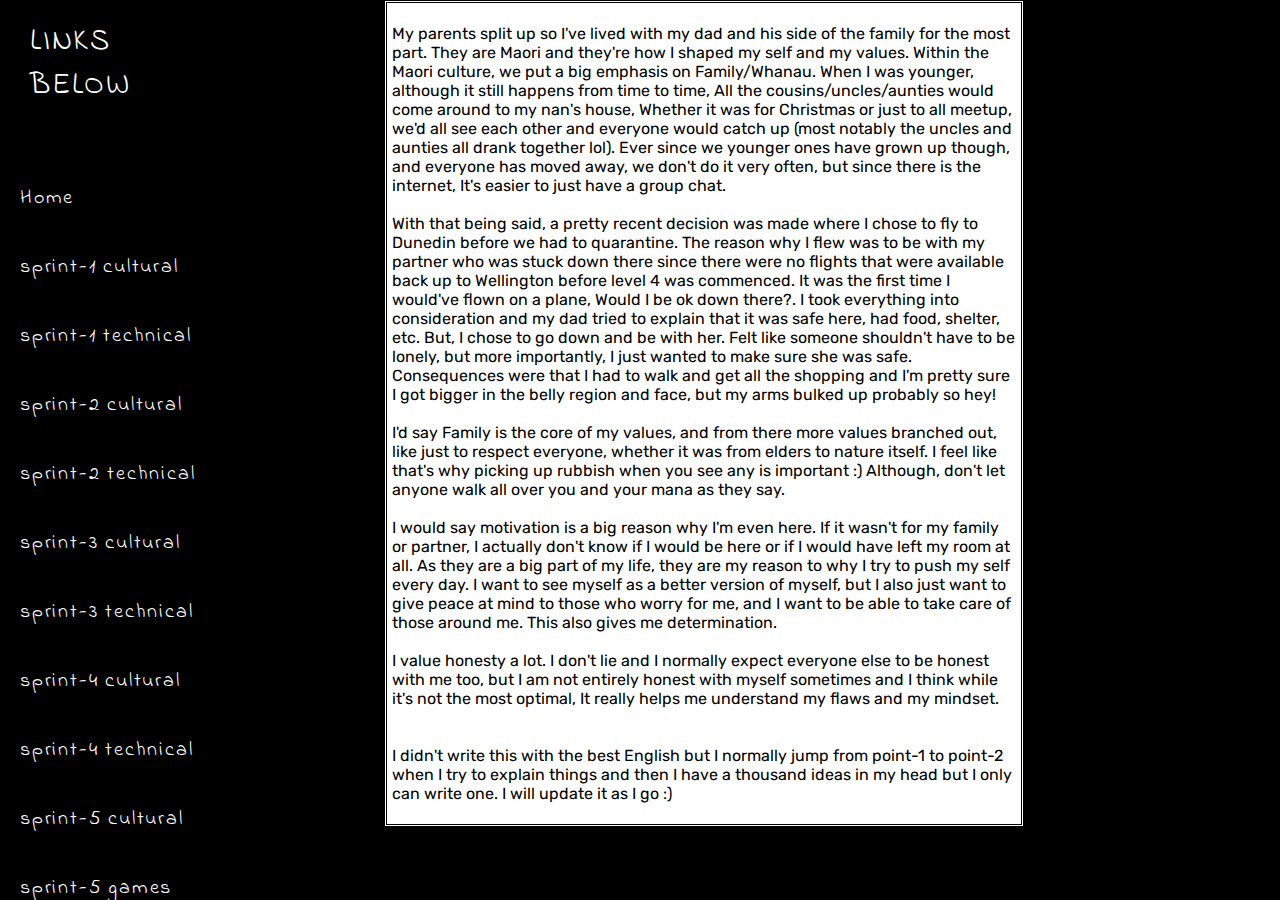
<file: blog/sprint1-cultural.html>
<!DOCTYPE html>
<html>
  <head>
    <title>Chaz's blog</title>
    <meta charset="UTF-8">
    <!-- Style sheet link -->
    <link href="../styles/main.css" rel="stylesheet" type="text/css">
    <!-- The link to the font Pangolin (google font)-->
    <link href="https://fonts.googleapis.com/css2?family=Indie+Flower&family=Rubik:wght@300&display=swap" rel="stylesheet">
  </head>
  
  <body class="with-background">
    <!-- list of links or the sidebar navigation -->
    <div class="sidebar">
      <h1>Links Below</h1>
      <ul class="no-dot">
        <li><a href="../index.html">Home</a></li>
        <li><a href="sprint1-cultural.html">sprint-1 cultural</a></li>
        <li><a href="sprint1-technical.html">sprint-1 technical</a></li>
        <li><a href="sprint2-cultural.html">sprint-2 cultural</a></li>
        <li><a href="sprint2-technical.html">sprint-2 technical</a></li>
        <li><a href="sprint3-cultural.html">sprint-3 cultural</a></li>
        <li><a href="sprint3-technical.html">sprint-3 technical</a></li>
        <li><a href="sprint4-cultural.html">sprint-4 cultural</a></li>
        <li><a href="sprint4-technical.html">sprint-4 technical</a></li>
        <li><a href="sprint5-cultural.html">sprint-5 cultural</a></li>
        <li><a href="sprint5-games.html">sprint-5 games</a></li>
      </ul>
    </div>

    <!-- Where most of the text will go.-->
    <div class="margin-push text-read container center-page-margin2 classic-background">
      <p>
        My parents split up so I've lived with my dad and his side of the family for the most part. They are Maori and they're how I shaped my self and my values. Within the Maori culture, we put a big emphasis on Family/Whanau. When I was younger, although it still happens from time to time, All the cousins/uncles/aunties would come around to my nan's house, Whether it was for Christmas or just to all meetup, we'd all see each other and everyone would catch up (most notably the uncles and aunties all drank together lol). Ever since we younger ones have grown up though, and everyone has moved away, we don't do it very often, but since there is the internet, It's easier to just have a group chat.
        </br>
        </br>With that being said, a pretty recent decision was made where I chose to fly to Dunedin before we had to quarantine. The reason why I flew was to be with my partner who was stuck down there since there were no flights that were available back up to Wellington before level 4 was commenced. It was the first time I would've flown on a plane, Would I be ok down there?. I took everything into consideration and my dad tried to explain that it was safe here, had food, shelter, etc. But, I chose to go down and be with her. Felt like someone shouldn't have to be lonely, but more importantly, I just wanted to make sure she was safe. Consequences were that I had to walk and get all the shopping and I'm pretty sure I got bigger in the belly region and face, but my arms bulked up probably so hey!
        </br></br>I'd say Family is the core of my values, and from there more values branched out, like just to respect everyone, whether it was from elders to nature itself. I feel like that's why picking up rubbish when you see any is important :) Although, don't let anyone walk all over you and your mana as they say.
        </br></br>
        I would say motivation is a big reason why I'm even here. If it wasn't for my family or partner, I actually don't know if I would be here or if I would have left my room at all. As they are a big part of my life, they are my reason to why I try to push my self every day. I want to see myself as a better version of myself, but I also just want to give peace at mind to those who worry for me, and I want to be able to take care of those around me. This also gives me determination.
        </br></br>
        I value honesty a lot. I don't lie and I normally expect everyone else to be honest with me too, but I am not entirely honest with myself sometimes and I think while it's not the most optimal, It really helps me understand my flaws and my mindset.
        </br></br></br>
        I didn't write this with the best English but I normally jump from point-1 to point-2 when I try to explain things and then I have a thousand ideas in my head but I only can write one. I will update it as I go :)
      </p>
    </div>
    
  </body>
</html>
</file>
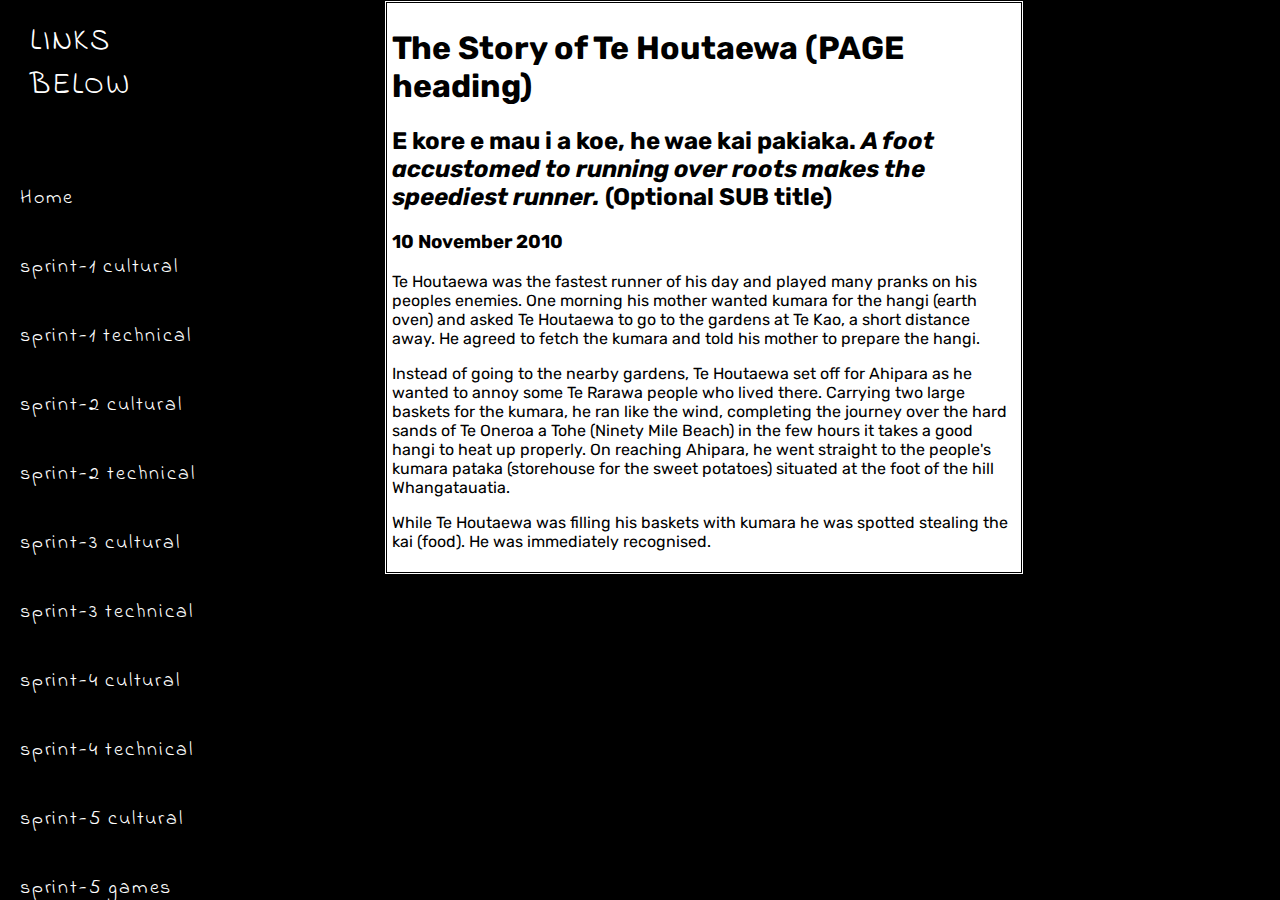
<file: blog/sprint1-technical.html>
<!DOCTYPE html>
<html>
  <head>
    <title>Chaz's blog</title>
    <meta charset="UTF-8">
    <!-- Style sheet link -->
    <link href="../styles/main.css" rel="stylesheet" type="text/css">
    <!-- The link to the font Pangolin (google font)-->
    <link href="https://fonts.googleapis.com/css2?family=Indie+Flower&family=Rubik:wght@300&display=swap" rel="stylesheet">
  </head>
  
  <body class="with-background">
    <!-- list of links or the sidebar navigation -->
    <div class="sidebar">
      <h1>Links Below</h1>
      <ul class="no-dot">
        <li><a href="../index.html">Home</a></li>
        <li><a href="sprint1-cultural.html">sprint-1 cultural</a></li>
        <li><a href="sprint1-technical.html">sprint-1 technical</a></li>
        <li><a href="sprint2-cultural.html">sprint-2 cultural</a></li>
        <li><a href="sprint2-technical.html">sprint-2 technical</a></li>
        <li><a href="sprint3-cultural.html">sprint-3 cultural</a></li>
        <li><a href="sprint3-technical.html">sprint-3 technical</a></li>
        <li><a href="sprint4-cultural.html">sprint-4 cultural</a></li>
        <li><a href="sprint4-technical.html">sprint-4 technical</a></li>
        <li><a href="sprint5-cultural.html">sprint-5 cultural</a></li>
        <li><a href="sprint5-games.html">sprint-5 games</a></li>
      </ul>
    </div>

    <!-- Where most of the text will go.-->
    <div class="margin-push text-read center-page-margin2 container classic-background">
      <h1>The Story of Te Houtaewa (PAGE heading)</h1>
      <h2>E kore e mau i a koe, he wae kai pakiaka. <em>A foot accustomed to running over roots makes the speediest runner.</em> (Optional SUB title) </h2>
      <h3>10 November 2010</h3>
      
      <p>
        Te Houtaewa was the fastest runner of his day and played many pranks on his peoples enemies. One morning his mother wanted kumara for the hangi (earth oven) and asked Te Houtaewa to go to the gardens at Te Kao, a short distance away. He agreed to fetch the kumara and told his mother to prepare the hangi.
      </p>
      <p>
        Instead of going to the nearby gardens, Te Houtaewa set off for Ahipara as he wanted to annoy some Te Rarawa people who lived there. Carrying two large baskets for the kumara, he ran like the wind, completing the journey over the hard sands of Te Oneroa a Tohe (Ninety Mile Beach) in the few hours it takes a good hangi to heat up properly. On reaching Ahipara, he went straight to the people's kumara pataka (storehouse for the sweet potatoes) situated at the foot of the hill Whangatauatia.
      </p>
      <p>
        While Te Houtaewa was filling his baskets with kumara he was spotted stealing the kai (food). He was immediately recognised.
      </p>
      <span></span>
    </div>
  </body>
</html>
</file>
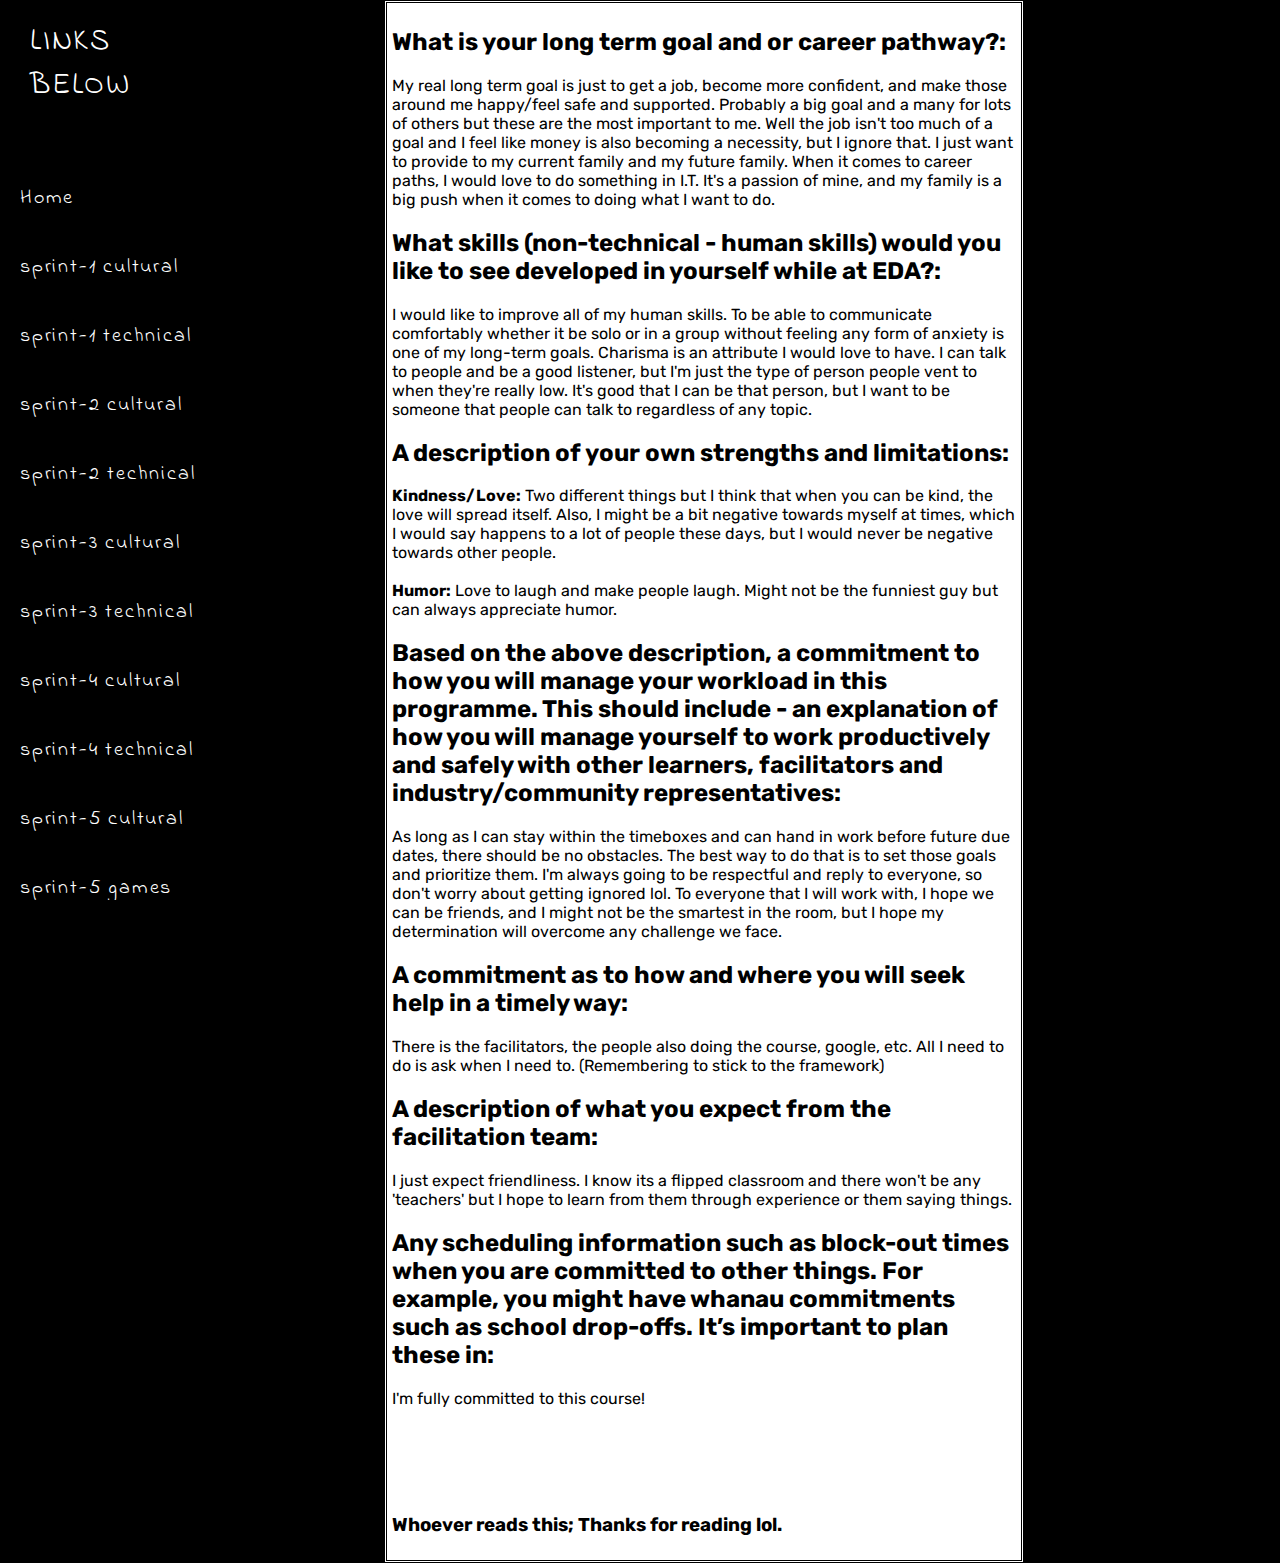
<file: blog/sprint2-cultural.html>
<!DOCTYPE html>
<html>
  <head>
    <title>Chaz's blog</title>
    <meta charset="UTF-8">
    <!-- Style sheet link -->
    <link href="../styles/main.css" rel="stylesheet" type="text/css">
    <!-- The link to the font Pangolin (google font)-->
    <link href="https://fonts.googleapis.com/css2?family=Indie+Flower&family=Rubik:wght@300&display=swap" rel="stylesheet">
  </head>
  
  <body class="with-background">
    <!-- list of links or the sidebar navigation -->
    <div class="sidebar">
      <h1>Links Below</h1>
      <ul class="no-dot">
        <li><a href="../index.html">Home</a></li>
        <li><a href="sprint1-cultural.html">sprint-1 cultural</a></li>
        <li><a href="sprint1-technical.html">sprint-1 technical</a></li>
        <li><a href="sprint2-cultural.html">sprint-2 cultural</a></li>
        <li><a href="sprint2-technical.html">sprint-2 technical</a></li>
        <li><a href="sprint3-cultural.html">sprint-3 cultural</a></li>
        <li><a href="sprint3-technical.html">sprint-3 technical</a></li>
        <li><a href="sprint4-cultural.html">sprint-4 cultural</a></li>
        <li><a href="sprint4-technical.html">sprint-4 technical</a></li>
        <li><a href="sprint5-cultural.html">sprint-5 cultural</a></li>
        <li><a href="sprint5-games.html">sprint-5 games</a></li>
      </ul>
    </div>

    <!-- Where most of the text will go.-->
    <div class="margin-push text-read container center-page-margin2 classic-background">
        <h2>What is your long term goal and or career pathway?:</h2>
        <p>
            My real long term goal is just to get a job, become more confident, and make those around me happy/feel safe and supported. Probably a big goal and a many for lots of others but these are the most important to me. Well the job isn't too much of a goal and I feel like money is also becoming a necessity, but I ignore that. I just want to provide to my current family and my future family.
When it comes to career paths, I would love to do something in I.T. It's a passion of mine, and my family is a big push when it comes to doing what I want to do.
        </p>
        <h2>What skills (non-technical - human skills) would you like to see developed in yourself while at EDA?:</h2>
        <p>
            I would like to improve all of my human skills. To be able to communicate comfortably whether it be solo or in a group without feeling any form of anxiety is one of my long-term goals. Charisma is an attribute I would love to have. I can talk to people and be a good listener, but I'm just the type of person people vent to when they're really low. It's good that I can be that person, but I want to be someone that people can talk to regardless of any topic.
        </p>
        <h2>A description of your own strengths and limitations:</h2>
        <p>
            <strong>Kindness/Love:</strong> Two different things but I think that when you can be kind, the love will spread itself. Also, I might be a bit negative towards myself at times, which I would say happens to a lot of people these days, but I would never be negative towards other people.
            </br></br><strong>Humor:</strong> Love to laugh and make people laugh. Might not be the funniest guy but can always appreciate humor.
        </p>
        <h2>Based on the above description, a commitment to how you will manage your workload in this programme. This should include - an explanation of how you will manage yourself to work productively and safely with other learners, facilitators and industry/community representatives:</h2>
        <p>
            As long as I can stay within the timeboxes and can hand in work before future due dates, there should be no obstacles. The best way to do that is to set those goals and prioritize them. I'm always going to be respectful and reply to everyone, so don't worry about getting ignored lol. To everyone that I will work with, I hope we can be friends, and I might not be the smartest in the room, but I hope my determination will overcome any challenge we face.
        </p>
        <h2>A commitment as to how and where you will seek help in a timely way:</h2>
        <p>
            There is the facilitators, the people also doing the course, google, etc. All I need to do is ask when I need to. (Remembering to stick to the framework)
        </p>
        <h2>A description of what you expect from the facilitation team:</h2>
        <p>
            I just expect friendliness. I know its a flipped classroom and there won't be any 'teachers' but I hope to learn from them through experience or them saying things.
        </p>
        <h2>Any scheduling information such as block-out times when you are committed to other things. For example, you might have whanau commitments such as school drop-offs. It’s important to plan these in:</h2>
        <p>
            I'm fully committed to this course!
        </p>
        <h3>
            </br></br></br></br>Whoever reads this; Thanks for reading lol.
        </h3>
    </div>
  </body>
</html>
</file>
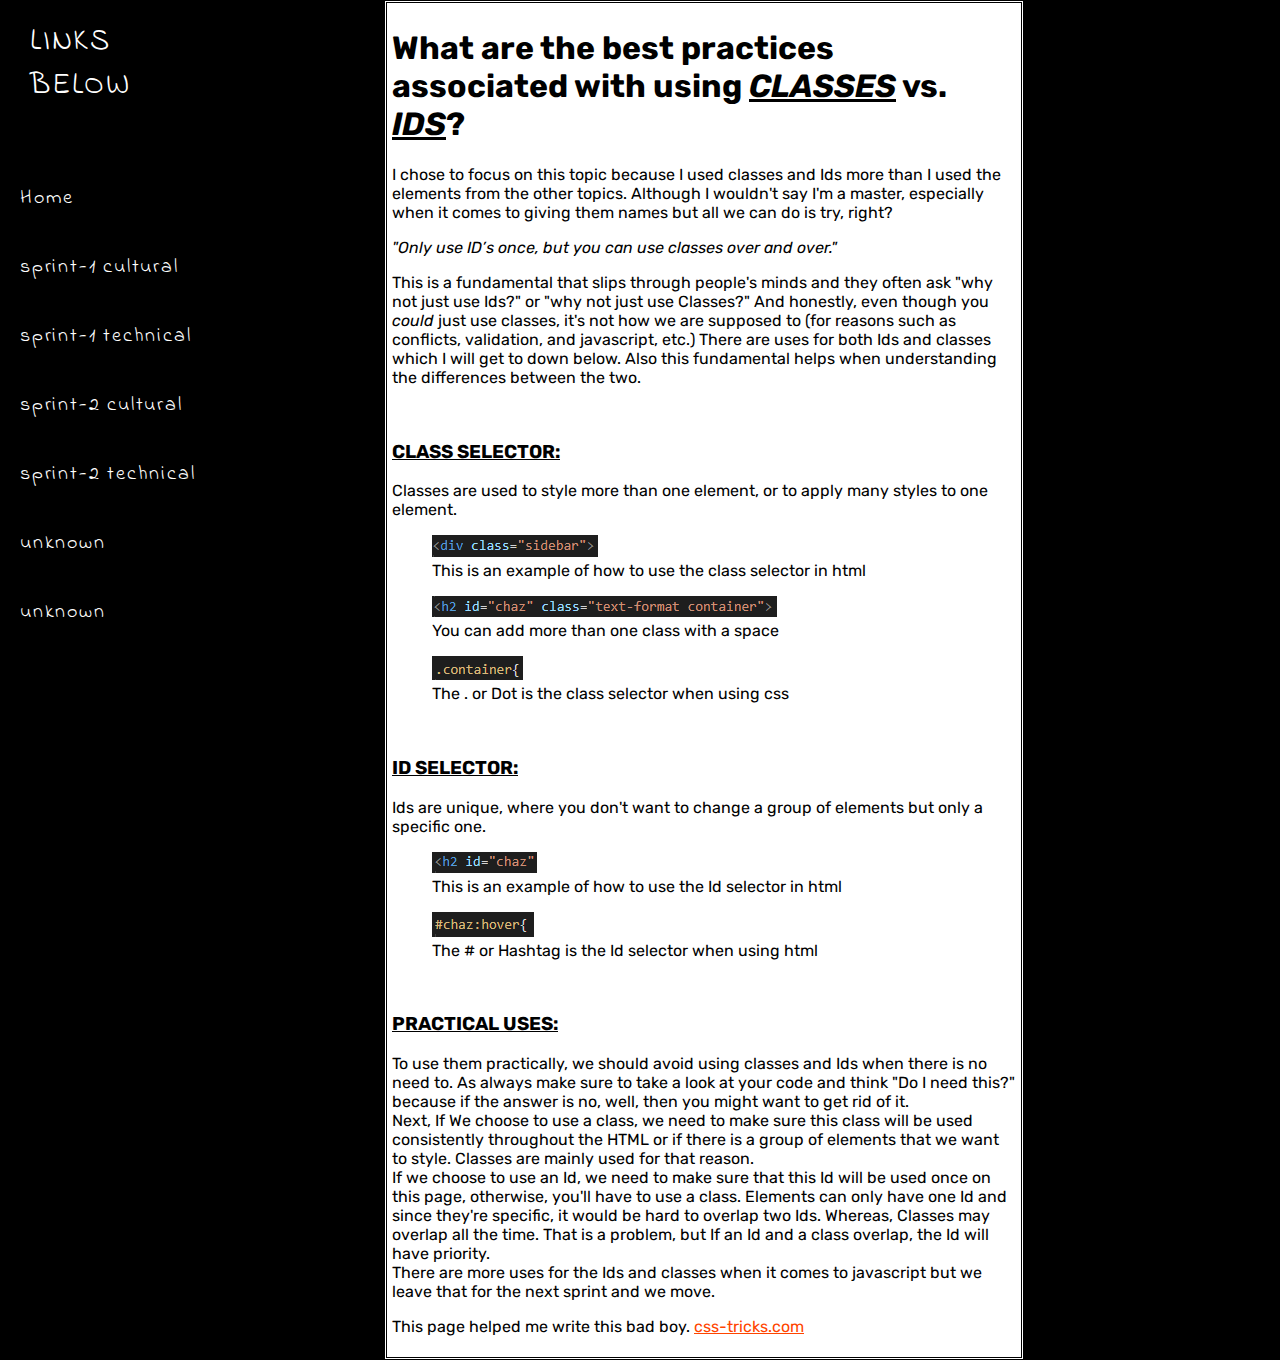
<file: blog/Sprint2-technical.html>
<!DOCTYPE html>
  <html>
    <head>
      <title>Chaz's blog</title>
        <meta charset="UTF-8">
        <meta name="viewport" content="width=device-width, initial-scale=1.0">
        <meta http-equiv="X-UA-Compatible" content="ie=edge">
        <!-- Style sheet link -->
        <link href="../styles/main.css" rel="stylesheet" type="text/css">
        <!-- The link to the font Pangolin (google font)-->
        <link href="https://fonts.googleapis.com/css2?family=Indie+Flower&family=Rubik:wght@300&display=swap" rel="stylesheet">
    </head>
    <body class="with-background">
        <!-- list of links or the sidebar navigation -->
        <div class="sidebar">
            <h1>Links Below</h1>
            <ul class="no-dot">
              <li><a href="../index.html">Home</a></li>
              <li><a href="sprint1-cultural.html">sprint-1 cultural</a></li>
              <li><a href="sprint1-technical.html">sprint-1 technical</a></li>
              <li><a href="sprint2-cultural.html">sprint-2 cultural</a></li>
              <li><a href="sprint2-technical.html">sprint-2 technical</a></li>
              <li><a href="#">unknown</a></li>
              <li><a href="#">unknown</a></li>
            </ul>
        </div>
        <!-- Where most of the text will go -->
        <div>
        <div class="margin-push text-read center-page-margin2 container classic-background">
          <h1>What are the best practices associated with using <span class="uppercase"><em>classes</em></span> vs. <span class="uppercase"><em>ids</em></span>?</h1>
          <p>
            I chose to focus on this topic because I used classes and Ids more than I used the elements from the other topics. Although I wouldn't say I'm a master, especially when it comes to giving them names but all we can do is try, right?
          </p>
          <p><em>"Only use ID’s once, but you can use classes over and over."</em></p>
          <p>This is a fundamental that slips through people's minds and they often ask "why not just use Ids?" or "why not just use Classes?" And honestly, even though you <em>could</em> just use classes, it's not how we are supposed to (for reasons such as conflicts, validation, and javascript, etc.) There are uses for both Ids and classes which I will get to down below. Also this fundamental helps when understanding the differences between the two.</p> 
          </br>
          <h3 class="uppercase">Class Selector:</h3>
          <p>
              Classes are used to style more than one element, or to apply many styles to one element.
          </p>
          <div>
            <figure>
                <img src="../images/one-class.PNG" alt="One Class Code (html)">
                <figcaption>This is an example of how to use the class selector in html</figcaption>
            </figure>
            <figure>
                <img src="../images/multiple-class.PNG" alt="Mutiple Class Code (html)">
                <figcaption>You can add more than one class with a space</figcaption>
            </figure>
            <figure>
                <img src="../images/class-code.PNG" alt="One Class Code (Css)">
                <figcaption>The . or Dot is the class selector when using css</figcaption>
            </figure>
          </div>
          </br>
          <h3 class="uppercase">Id selector:</h3>
          <p>
              Ids are unique, where you don't want to change a group of elements but only a specific one.
          </p>
          <div>
            <figure>
                <img src="../images/one-id.PNG" alt="Id code (html)">
                <figcaption>This is an example of how to use the Id selector in html</figcaption>
            </figure>
            <figure>
                <img src="../images/id-code.PNG" alt="Id Code (Css)">
                <figcaption>The # or Hashtag is the Id selector when using html</figcaption>
            </figure>
          </div>
          </br>
          <h3 class="uppercase">Practical uses:</h3>
          <p>
            To use them practically, we should avoid using classes and Ids when there is no need to. As always make sure to take a look at your code and think "Do I need this?" because if the answer is no, well, then you might want to get rid of it.
          </br>Next, If We choose to use a class, we need to make sure this class will be used consistently throughout the HTML or if there is a group of elements that we want to style. Classes are mainly used for that reason.
          </br>If we choose to use an Id, we need to make sure that this Id will be used once on this page, otherwise, you'll have to use a class. Elements can only have one Id and since they're specific, it would be hard to overlap two Ids. Whereas, Classes may overlap all the time. That is a problem, but If an Id and a class overlap, the Id will have priority.
          </br>There are more uses for the Ids and classes when it comes to javascript but we leave that for the next sprint and we move.
          </p>
          <p>This page helped me write this bad boy. <a href="https://css-tricks.com/the-difference-between-id-and-class/" target="_blank">css-tricks.com</a></p>
        </div>
      </div>
    </body>
  </html>
</file>
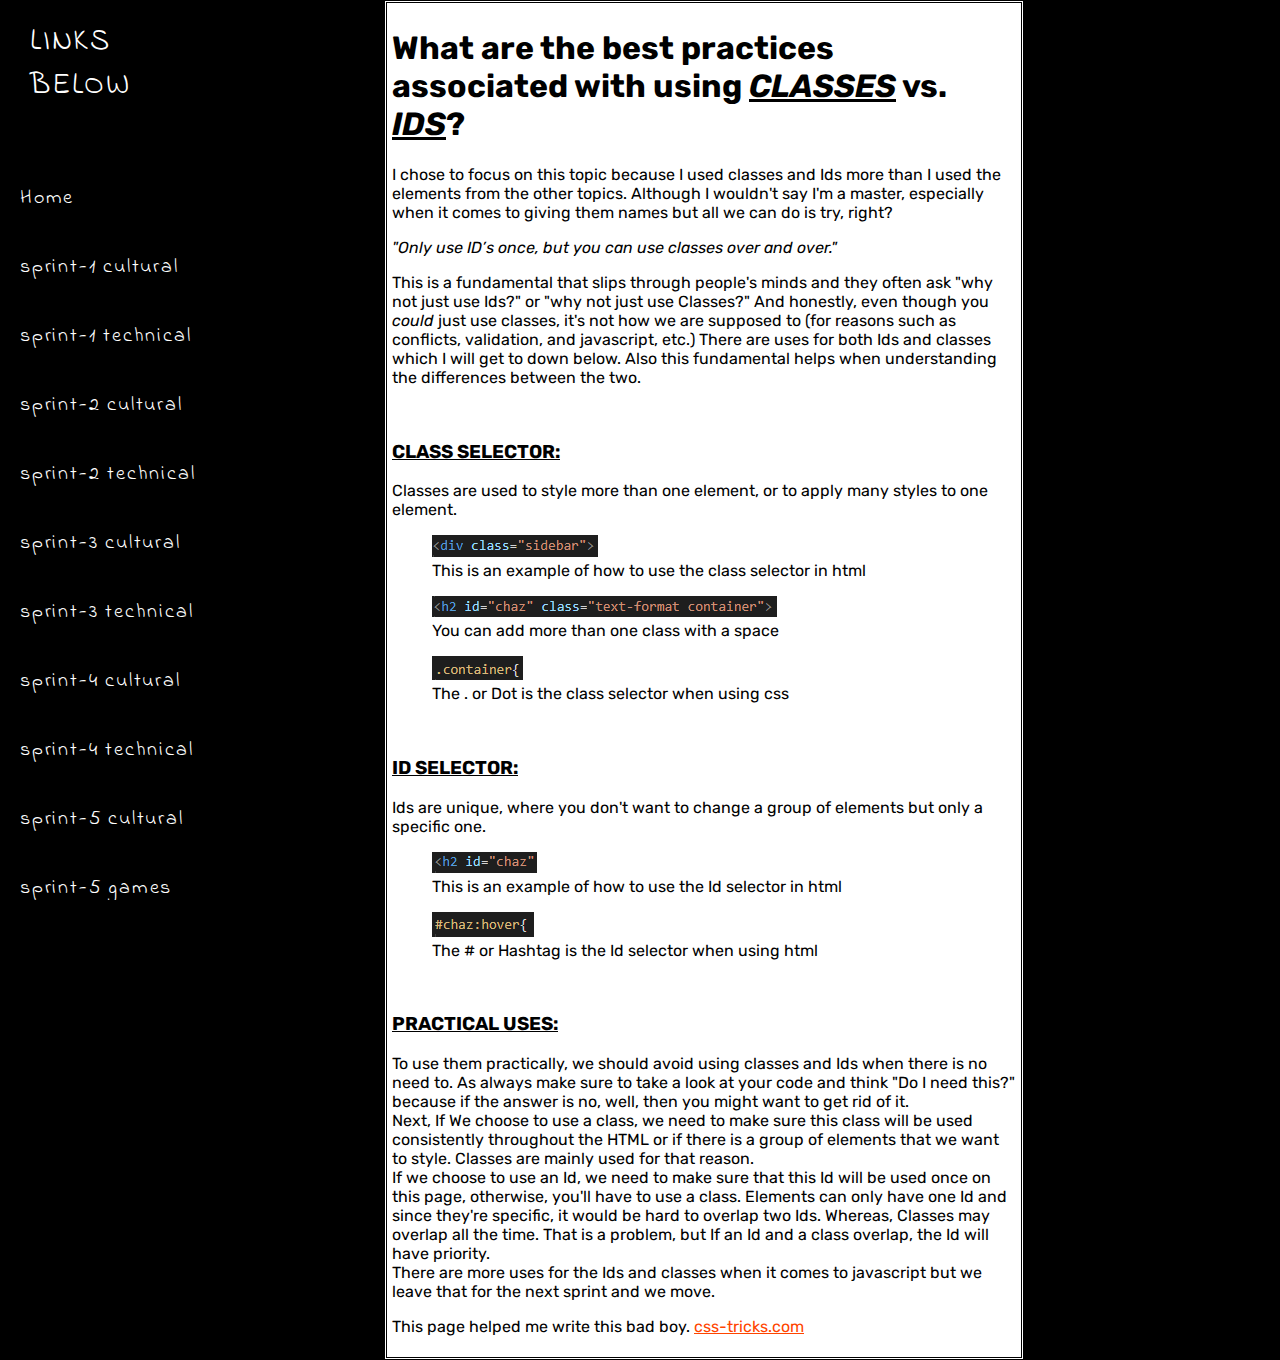
<file: blog/sprint2-technical.html>
<!DOCTYPE html>
  <html>
    <head>
      <title>Chaz's blog</title>
        <meta charset="UTF-8">
        <!-- Style sheet link -->
        <link href="../styles/main.css" rel="stylesheet" type="text/css">
        <!-- The link to the font Pangolin (google font)-->
        <link href="https://fonts.googleapis.com/css2?family=Indie+Flower&family=Rubik:wght@300&display=swap" rel="stylesheet">
    </head>
    <body class="with-background">
        <!-- list of links or the sidebar navigation -->
        <div class="sidebar">
            <h1>Links Below</h1>
            <ul class="no-dot">
              <li><a href="../index.html">Home</a></li>
              <li><a href="sprint1-cultural.html">sprint-1 cultural</a></li>
              <li><a href="sprint1-technical.html">sprint-1 technical</a></li>
              <li><a href="sprint2-cultural.html">sprint-2 cultural</a></li>
              <li><a href="sprint2-technical.html">sprint-2 technical</a></li>
              <li><a href="sprint3-cultural.html">sprint-3 cultural</a></li>
              <li><a href="sprint3-technical.html">sprint-3 technical</a></li>
              <li><a href="sprint4-cultural.html">sprint-4 cultural</a></li>
              <li><a href="sprint4-technical.html">sprint-4 technical</a></li>
              <li><a href="sprint5-cultural.html">sprint-5 cultural</a></li>
              <li><a href="sprint5-games.html">sprint-5 games</a></li>
            </ul>
        </div>
        <!-- Where most of the text will go -->
        <div>
        <div class="margin-push text-read center-page-margin2 container classic-background">
          <h1>What are the best practices associated with using <span class="uppercase"><em>classes</em></span> vs. <span class="uppercase"><em>ids</em></span>?</h1>
          <p>
            I chose to focus on this topic because I used classes and Ids more than I used the elements from the other topics. Although I wouldn't say I'm a master, especially when it comes to giving them names but all we can do is try, right?
          </p>
          <p><em>"Only use ID’s once, but you can use classes over and over."</em></p>
          <p>This is a fundamental that slips through people's minds and they often ask "why not just use Ids?" or "why not just use Classes?" And honestly, even though you <em>could</em> just use classes, it's not how we are supposed to (for reasons such as conflicts, validation, and javascript, etc.) There are uses for both Ids and classes which I will get to down below. Also this fundamental helps when understanding the differences between the two.</p> 
          </br>
          <h3 class="uppercase">Class Selector:</h3>
          <p>
              Classes are used to style more than one element, or to apply many styles to one element.
          </p>
          <div>
            <figure>
                <img src="../images/one-class.PNG" alt="One Class Code (html)">
                <figcaption>This is an example of how to use the class selector in html</figcaption>
            </figure>
            <figure>
                <img src="../images/multiple-class.PNG" alt="Mutiple Class Code (html)">
                <figcaption>You can add more than one class with a space</figcaption>
            </figure>
            <figure>
                <img src="../images/class-code.PNG" alt="One Class Code (Css)">
                <figcaption>The . or Dot is the class selector when using css</figcaption>
            </figure>
          </div>
          </br>
          <h3 class="uppercase">Id selector:</h3>
          <p>
              Ids are unique, where you don't want to change a group of elements but only a specific one.
          </p>
          <div>
            <figure>
                <img src="../images/one-id.PNG" alt="Id code (html)">
                <figcaption>This is an example of how to use the Id selector in html</figcaption>
            </figure>
            <figure>
                <img src="../images/id-code.PNG" alt="Id Code (Css)">
                <figcaption>The # or Hashtag is the Id selector when using html</figcaption>
            </figure>
          </div>
          </br>
          <h3 class="uppercase">Practical uses:</h3>
          <p>
            To use them practically, we should avoid using classes and Ids when there is no need to. As always make sure to take a look at your code and think "Do I need this?" because if the answer is no, well, then you might want to get rid of it.
          </br>Next, If We choose to use a class, we need to make sure this class will be used consistently throughout the HTML or if there is a group of elements that we want to style. Classes are mainly used for that reason.
          </br>If we choose to use an Id, we need to make sure that this Id will be used once on this page, otherwise, you'll have to use a class. Elements can only have one Id and since they're specific, it would be hard to overlap two Ids. Whereas, Classes may overlap all the time. That is a problem, but If an Id and a class overlap, the Id will have priority.
          </br>There are more uses for the Ids and classes when it comes to javascript but we leave that for the next sprint and we move.
          </p>
          <p>This page helped me write this bad boy. <a href="https://css-tricks.com/the-difference-between-id-and-class/" target="_blank">css-tricks.com</a></p>
        </div>
      </div>
    </body>
  </html>
</file>
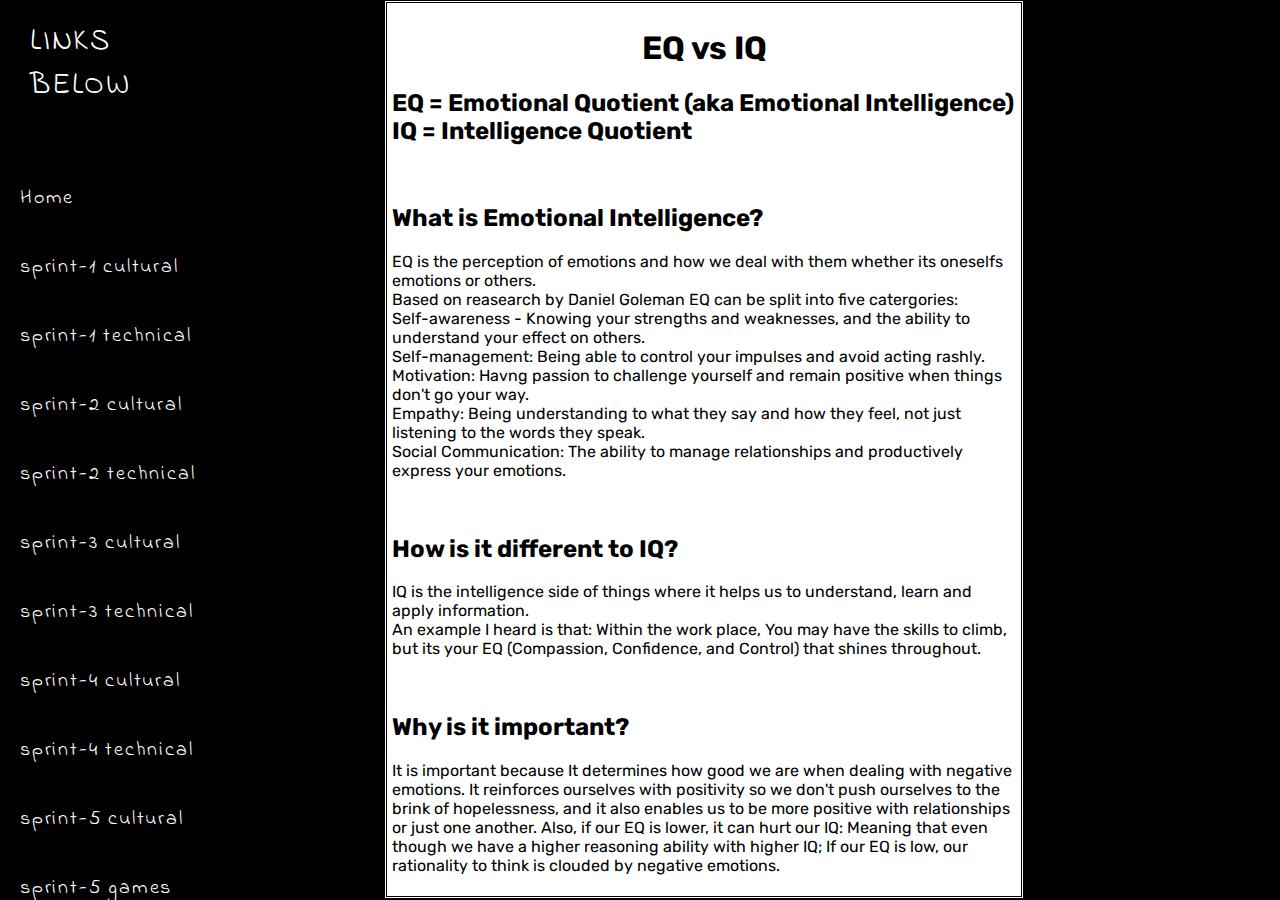
<file: blog/sprint3-cultural.html>
<!DOCTYPE html>
  <html>
    <head>
      
      <title>Chaz's blog</title>
      <meta charset="UTF-8">
      <!-- Style sheet link -->
      <link href="../styles/main.css" rel="stylesheet" type="text/css">
      <!-- The link to the font Pangolin (google font)-->
      <link href="https://fonts.googleapis.com/css2?family=Indie+Flower&family=Rubik:wght@300&display=swap" rel="stylesheet">
      
    </head>
    <body class="with-background">
      <!-- list of links or the sidebar navigation -->
      <div class="sidebar">
        <h1>Links Below</h1>
        <ul class="no-dot">
          <li><a href="../index.html">Home</a></li>
          <li><a href="sprint1-cultural.html">sprint-1 cultural</a></li>
          <li><a href="sprint1-technical.html">sprint-1 technical</a></li>
          <li><a href="sprint2-cultural.html">sprint-2 cultural</a></li>
          <li><a href="sprint2-technical.html">sprint-2 technical</a></li>
          <li><a href="sprint3-cultural.html">sprint-3 cultural</a></li>
          <li><a href="sprint3-technical.html">sprint-3 technical</a></li>
          <li><a href="sprint4-cultural.html">sprint-4 cultural</a></li>
          <li><a href="sprint4-technical.html">sprint-4 technical</a></li>
          <li><a href="sprint5-cultural.html">sprint-5 cultural</a></li>
          <li><a href="sprint5-games.html">sprint-5 games</a></li>
        </ul>
      </div>
      <div class="margin-push text-read container center-page-margin2 classic-background">
        <h1 class="center-text">EQ vs IQ</h1>  
        <h2>EQ = Emotional Quotient (aka Emotional Intelligence)
            </br>IQ = Intelligence Quotient
        </h2>
        </br>
        <h2>What is Emotional Intelligence?</h2>
        <p>EQ is the perception of emotions and how we deal with them whether its oneselfs emotions or others.
            </br>Based on reasearch by Daniel Goleman EQ can be split into five catergories:
            </br>Self-awareness - Knowing your strengths and weaknesses, and the ability to understand your effect on others.
            </br>Self-management: Being able to control your impulses and avoid acting rashly.
            </br>Motivation: Havng passion to challenge yourself and remain positive when things don't go your way.
            </br>Empathy: Being understanding to what they say and how they feel, not just listening to the words they speak.
            </br>Social Communication: The ability to manage relationships and productively express your emotions.
        </p>
        </br>
        <h2>How is it different to IQ?</h2>
        <p>IQ is the intelligence side of things where it helps us to understand, learn and apply information.
            </br>An example I heard is that: Within the work place, You may have the skills to climb, but its your EQ (Compassion, Confidence, and Control) that shines throughout.
        </p>
        </br>
        <h2>Why is it important?</h2>
        <p>It is important because It determines how good we are when dealing with negative emotions. It reinforces ourselves with positivity so we don't push ourselves to the brink of hopelessness, and it also enables us to be more positive with relationships or just one another. Also, if our EQ is lower, it can hurt our IQ: Meaning that even though we have a higher reasoning ability with higher IQ; If our EQ is low, our rationality to think is clouded by negative emotions.</p>
      </div>
    </body>
  </html>
</file>
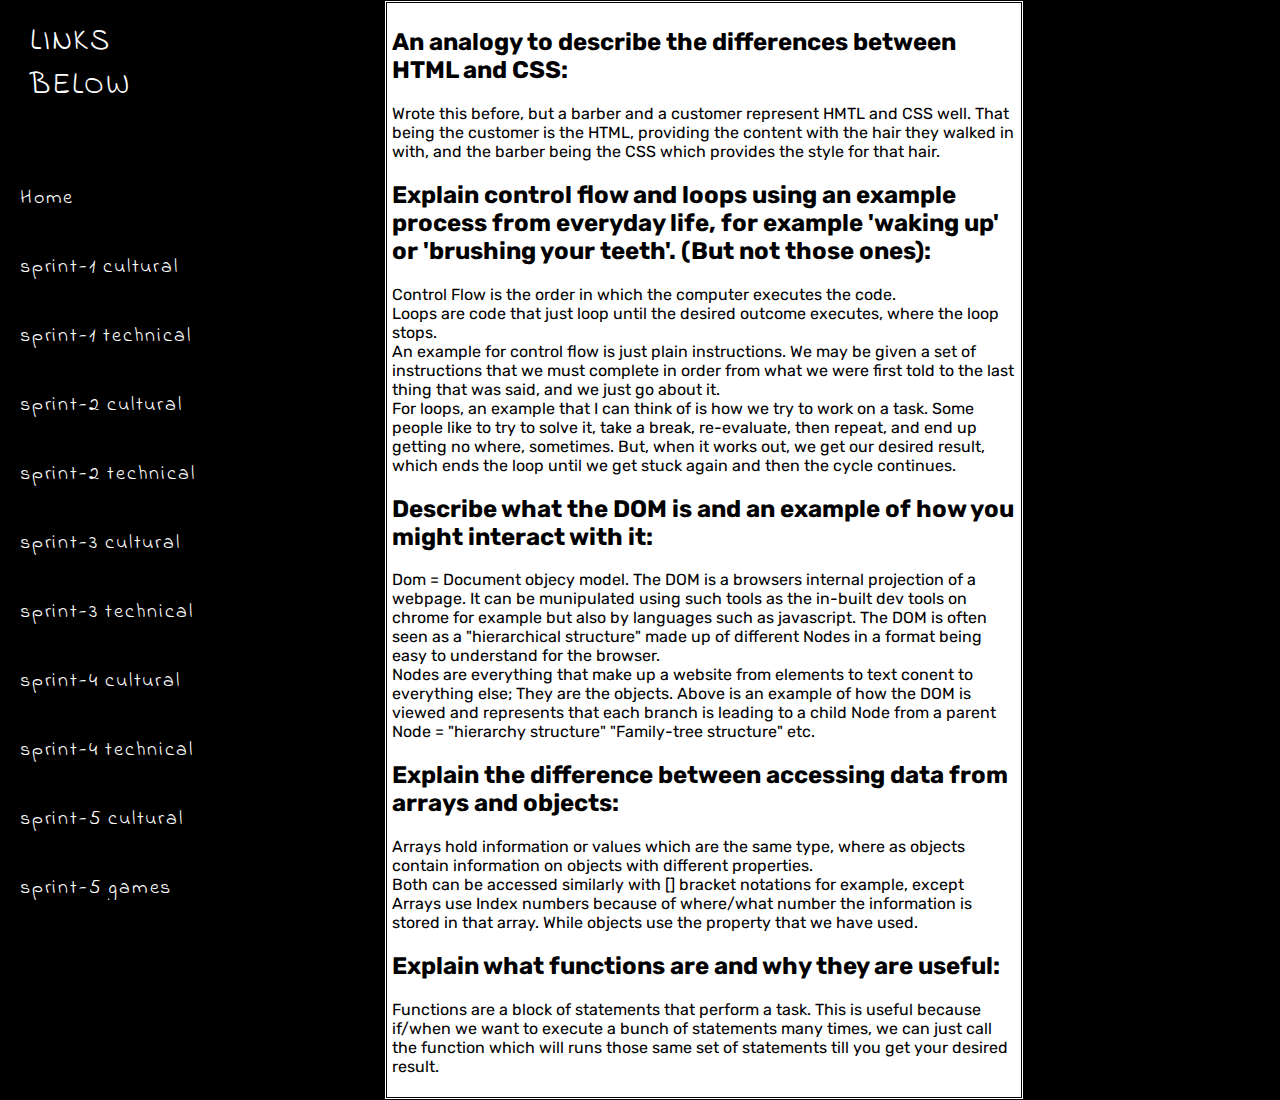
<file: blog/sprint3-technical.html>
<!DOCTYPE html>
  <html>
    <head>
      
      <title>Chaz's blog</title>
      <meta charset="UTF-8">
      <!-- Style sheet link -->
      <link href="../styles/main.css" rel="stylesheet" type="text/css">
      <!-- The link to the font Pangolin (google font)-->
      <link href="https://fonts.googleapis.com/css2?family=Indie+Flower&family=Rubik:wght@300&display=swap" rel="stylesheet">
      
    </head>
    <body class="with-background">
      <!-- list of links or the sidebar navigation -->
      <div class="sidebar">
        <h1>Links Below</h1>
        <ul class="no-dot">
          <li><a href="../index.html">Home</a></li>
          <li><a href="sprint1-cultural.html">sprint-1 cultural</a></li>
          <li><a href="sprint1-technical.html">sprint-1 technical</a></li>
          <li><a href="sprint2-cultural.html">sprint-2 cultural</a></li>
          <li><a href="sprint2-technical.html">sprint-2 technical</a></li>
          <li><a href="sprint3-cultural.html">sprint-3 cultural</a></li>
          <li><a href="sprint3-technical.html">sprint-3 technical</a></li>
          <li><a href="sprint4-cultural.html">sprint-4 cultural</a></li>
          <li><a href="sprint4-technical.html">sprint-4 technical</a></li>
          <li><a href="sprint5-cultural.html">sprint-5 cultural</a></li>
          <li><a href="sprint5-games.html">sprint-5 games</a></li>
        </ul>
      </div>
      <div class="margin-push text-read container center-page-margin2 classic-background">
        <h2>An analogy to describe the differences between HTML and CSS:
        </h2>
        <p>Wrote this before, but a barber and a customer represent HMTL and CSS well. That being the customer is the HTML, providing the content with the hair they walked in with, and the barber being the CSS which provides the style for that hair.
        </p>
        <h2>Explain control flow and loops using an example process from everyday life, for example 'waking up' or 'brushing your teeth'. (But not those ones):
        </h2>
        <p>Control Flow is the order in which the computer executes the code.
          </br>Loops are code that just loop until the desired outcome executes, where the loop stops.
          </br>An example for control flow is just plain instructions. We may be given a set of instructions that we must complete in order from what we were first told to the last thing that was said, and we just go about it.
          </br>For loops, an example that I can think of is how we try to work on a task. Some people like to try to solve it, take a break, re-evaluate, then repeat, and end up getting no where, sometimes. But, when it works out, we get our desired result, which ends the loop until we get stuck again and then the cycle continues.
        </p>
        <h2>Describe what the DOM is and an example of how you might interact with it:
        </h2>
        <p>Dom = Document objecy model.
            The DOM is a browsers internal projection of a webpage. It can be munipulated using such tools as the in-built dev tools on chrome for example but also by languages such as javascript. The DOM is often seen as a "hierarchical structure" made up of different Nodes in a format being easy to understand for the browser.
            </br>Nodes are everything that make up a website from elements to text conent to everything else; They are the objects. Above is an example of how the DOM is viewed and represents that each branch is leading to a child Node from a parent Node = "hierarchy structure" "Family-tree structure" etc.
        </p>
        <h2>Explain the difference between accessing data from arrays and objects:
        </h2>
        <p>
          Arrays hold information or values which are the same type, where as objects contain information on objects with different properties.
          </br>Both can be accessed similarly with [] bracket notations for example, except Arrays use Index numbers because of where/what number the information is stored in that array. While objects use the property that we have used.
        </p>
        <h2>Explain what functions are and why they are useful:
        </h2>
        <p>
            Functions are a block of statements that perform a task. This is useful because if/when we want to execute a bunch of statements many times, we can just call the function which will runs those same set of statements till you get your desired result.
        </p>
    </div>
    </body>
  </html>
</file>
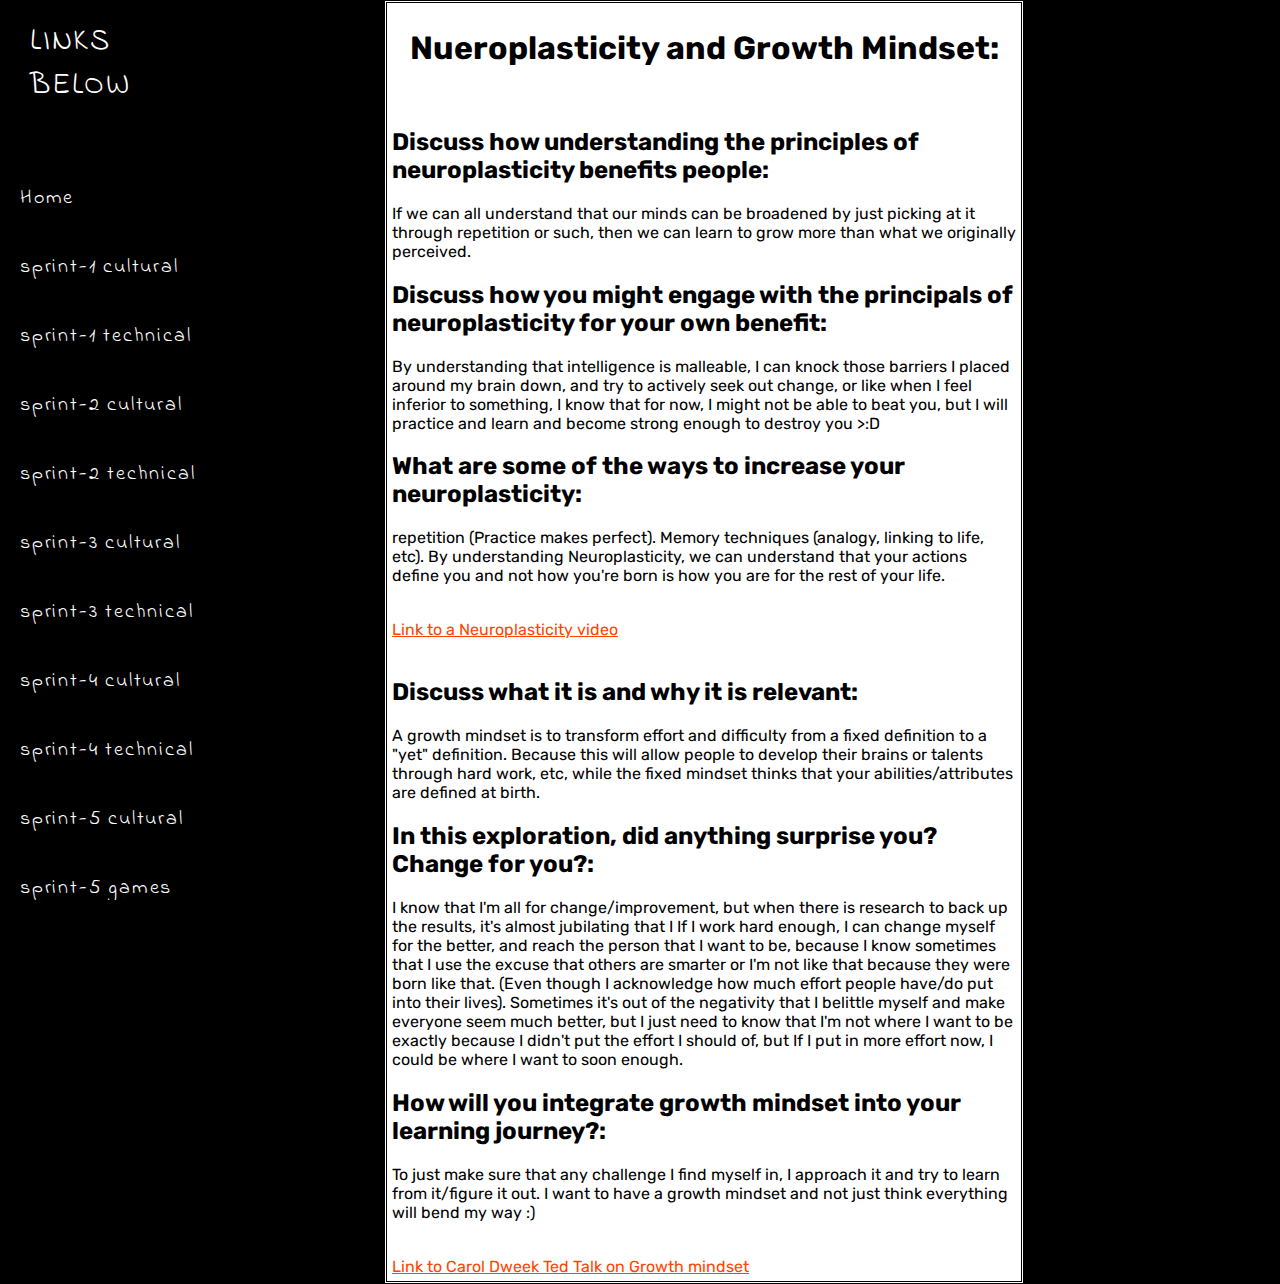
<file: blog/sprint4-cultural.html>
<!DOCTYPE html>
  <html>
    <head>
      
      <title>Chaz's blog</title>
      <meta charset="UTF-8">
      <!-- Style sheet link -->
      <link href="../styles/main.css" rel="stylesheet" type="text/css">
      <!-- The link to the font Pangolin (google font)-->
      <link href="https://fonts.googleapis.com/css2?family=Indie+Flower&family=Rubik:wght@300&display=swap" rel="stylesheet">
      
    </head>
    <body class="with-background">
      <!-- list of links or the sidebar navigation -->
      <div class="sidebar">
        <h1>Links Below</h1>
        <ul class="no-dot">
          <li><a href="../index.html">Home</a></li>
          <li><a href="sprint1-cultural.html">sprint-1 cultural</a></li>
          <li><a href="sprint1-technical.html">sprint-1 technical</a></li>
          <li><a href="sprint2-cultural.html">sprint-2 cultural</a></li>
          <li><a href="sprint2-technical.html">sprint-2 technical</a></li>
          <li><a href="sprint3-cultural.html">sprint-3 cultural</a></li>
          <li><a href="sprint3-technical.html">sprint-3 technical</a></li>
          <li><a href="sprint4-cultural.html">sprint-4 cultural</a></li>
          <li><a href="sprint4-technical.html">sprint-4 technical</a></li>
          <li><a href="sprint5-cultural.html">sprint-5 cultural</a></li>
          <li><a href="sprint5-games.html">sprint-5 games</a></li>
        </ul>
      </div>
      <div class="margin-push text-read container center-page-margin2 classic-background">
        <h1 class="center-text">
            Nueroplasticity and Growth Mindset:
        </h1>
        </br>
        <h2>Discuss how understanding the principles of neuroplasticity benefits people:</h2>
        <p>
            If we can all understand that our minds can be broadened by just picking at it through repetition or such, then we can learn to grow more than what we originally perceived.
        </p>
        <h2>Discuss how you might engage with the principals of neuroplasticity for your own benefit:</h2>
        <p>
            By understanding that intelligence is malleable, I can knock those barriers I placed around my brain down, and try to actively seek out change, or like when I feel inferior to something, I know that for now, I might not be able to beat you, but I will practice and learn and become strong enough to destroy you >:D
        </p>
        <h2>What are some of the ways to increase your neuroplasticity:</h2>
        <p>
            repetition (Practice makes perfect). Memory techniques (analogy, linking to life, etc). By understanding Neuroplasticity, we can understand that your actions define you and not how you're born is how you are for the rest of your life.
        </p>
        </br>
        <a href="https://www.youtube.com/watch?v=1EQ3kAPzVVI" target="_blank">Link to a Neuroplasticity video</a>
        </br>
        </br>
        <h2>Discuss what it is and why it is relevant:</h2>
        <p>
            A growth mindset is to transform effort and difficulty from a fixed definition to a "yet" definition. Because this will allow people to develop their brains or talents through hard work, etc, while the fixed mindset thinks that your abilities/attributes are defined at birth. 
        </p>
        <h2>In this exploration, did anything surprise you? Change for you?:</h2>
        <p>
            I know that I'm all for change/improvement, but when there is research to back up the results, it's almost jubilating that I If I work hard enough, I can change myself for the better, and reach the person that I want to be, because I know sometimes that I use the excuse that others are smarter or I'm not like that because they were born like that. (Even though I acknowledge how much effort people have/do put into their lives). Sometimes it's out of the negativity that I belittle myself and make everyone seem much better, but I just need to know that I'm not where I want to be exactly because I didn't put the effort I should of, but If I put in more effort now, I could be where I want to soon enough.
        </p>
        <h2>How will you integrate growth mindset into your learning journey?:</h2>
        <p>
            To just make sure that any challenge I find myself in, I approach it and try to learn from it/figure it out. I want to have a growth mindset and not just think everything will bend my way :)
        </p>
        </br>
        <a href="https://www.ted.com/talks/carol_dweck_the_power_of_believing_that_you_can_improve#t-608514"  target="_blank" >Link to Carol Dweek Ted Talk on Growth mindset</a>
    </div>
    </body>
  </html>
</file>
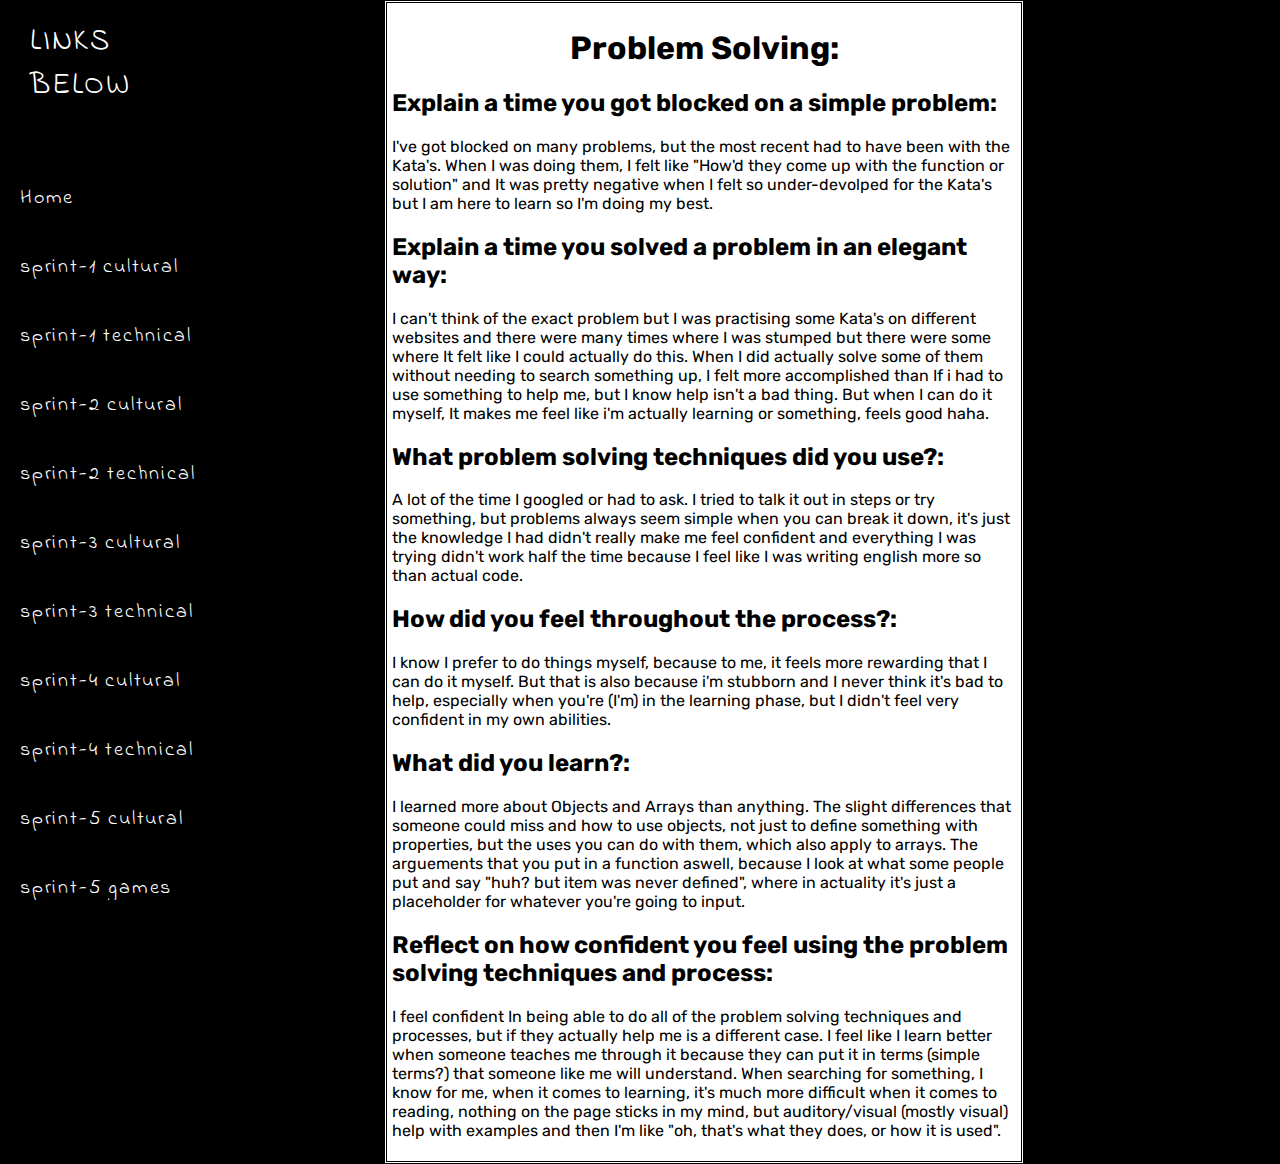
<file: blog/sprint4-technical.html>
<!DOCTYPE html>
  <html>
    <head>
      
      <title>Chaz's blog</title>
      <meta charset="UTF-8">
      <!-- Style sheet link -->
      <link href="../styles/main.css" rel="stylesheet" type="text/css">
      <!-- The link to the font Pangolin (google font)-->
      <link href="https://fonts.googleapis.com/css2?family=Indie+Flower&family=Rubik:wght@300&display=swap" rel="stylesheet">
      
    </head>
    <body class="with-background">
      <!-- list of links or the sidebar navigation -->
      <div class="sidebar">
        <h1>Links Below</h1>
        <ul class="no-dot">
          <li><a href="../index.html">Home</a></li>
          <li><a href="sprint1-cultural.html">sprint-1 cultural</a></li>
          <li><a href="sprint1-technical.html">sprint-1 technical</a></li>
          <li><a href="sprint2-cultural.html">sprint-2 cultural</a></li>
          <li><a href="sprint2-technical.html">sprint-2 technical</a></li>
          <li><a href="sprint3-cultural.html">sprint-3 cultural</a></li>
          <li><a href="sprint3-technical.html">sprint-3 technical</a></li>
          <li><a href="sprint4-cultural.html">sprint-4 cultural</a></li>
          <li><a href="sprint4-technical.html">sprint-4 technical</a></li>
          <li><a href="sprint5-cultural.html">sprint-5 cultural</a></li>
          <li><a href="sprint5-games.html">sprint-5 games</a></li>
        </ul>
      </div>
      <div class="margin-push text-read container center-page-margin2 classic-background">
        <h1 class="center-text">
            Problem Solving:
        </h1>
        <h2>Explain a time you got blocked on a simple problem:</h2>
        <p>
          I've got blocked on many problems, but the most recent had to have been with the Kata's. When I was doing them, I felt like "How'd they come up with the function or solution" and It was pretty negative when I felt so under-devolped for the Kata's but I am here to learn so I'm doing my best.
        </p>
        <h2>Explain a time you solved a problem in an elegant way:</h2>
        <p>
          I can't think of the exact problem but I was practising some Kata's on different websites and there were many times where I was stumped but there were some where It felt like I could actually do this. When I did actually solve some of them without needing to search something up, I felt more accomplished than If i had to use something to help me, but I know help isn't a bad thing. But when I can do it myself, It makes me feel like i'm actually learning or something, feels good haha.
        </p>
        <h2>What problem solving techniques did you use?:</h2>
        <p>
          A lot of the time I googled or had to ask. I tried to talk it out in steps or try something, but problems always seem simple when you can break it down, it's just the knowledge I had didn't really make me feel confident and everything I was trying didn't work half the time because I feel like I was writing english more so than actual code.
        </p>
        <h2>How did you feel throughout the process?:</h2>
        <p>
          I know I prefer to do things myself, because to me, it feels more rewarding that I can do it myself. But that is also because i'm stubborn and I never think it's bad to help, especially when you're (I'm) in the learning phase, but I didn't feel very confident in my own abilities.
        </p>
        <h2>What did you learn?:</h2>
        <p>
          I learned more about Objects and Arrays than anything. The slight differences that someone could miss and how to use objects, not just to define something with properties, but the uses you can do with them, which also apply to arrays. The arguements that you put in a function aswell, because I look at what some people put and say "huh? but item was never defined", where in actuality  it's just a placeholder for whatever you're going to input.
        </p>
        <h2>Reflect on how confident you feel using the problem solving techniques and process:</h2>
        <p>
          I feel confident In being able to do all of the problem solving techniques and processes, but if they actually help me is a different case. I feel like I learn better when someone teaches me through it because they can put it in terms (simple terms?) that someone like me will understand. When searching for something, I know for me, when it comes to learning, it's much more difficult when it comes to reading, nothing on the page sticks in my mind, but auditory/visual (mostly visual) help with examples and then I'm like "oh, that's what they does, or how it is used".
        </p>
    </div>
    </body>
  </html>
</file>
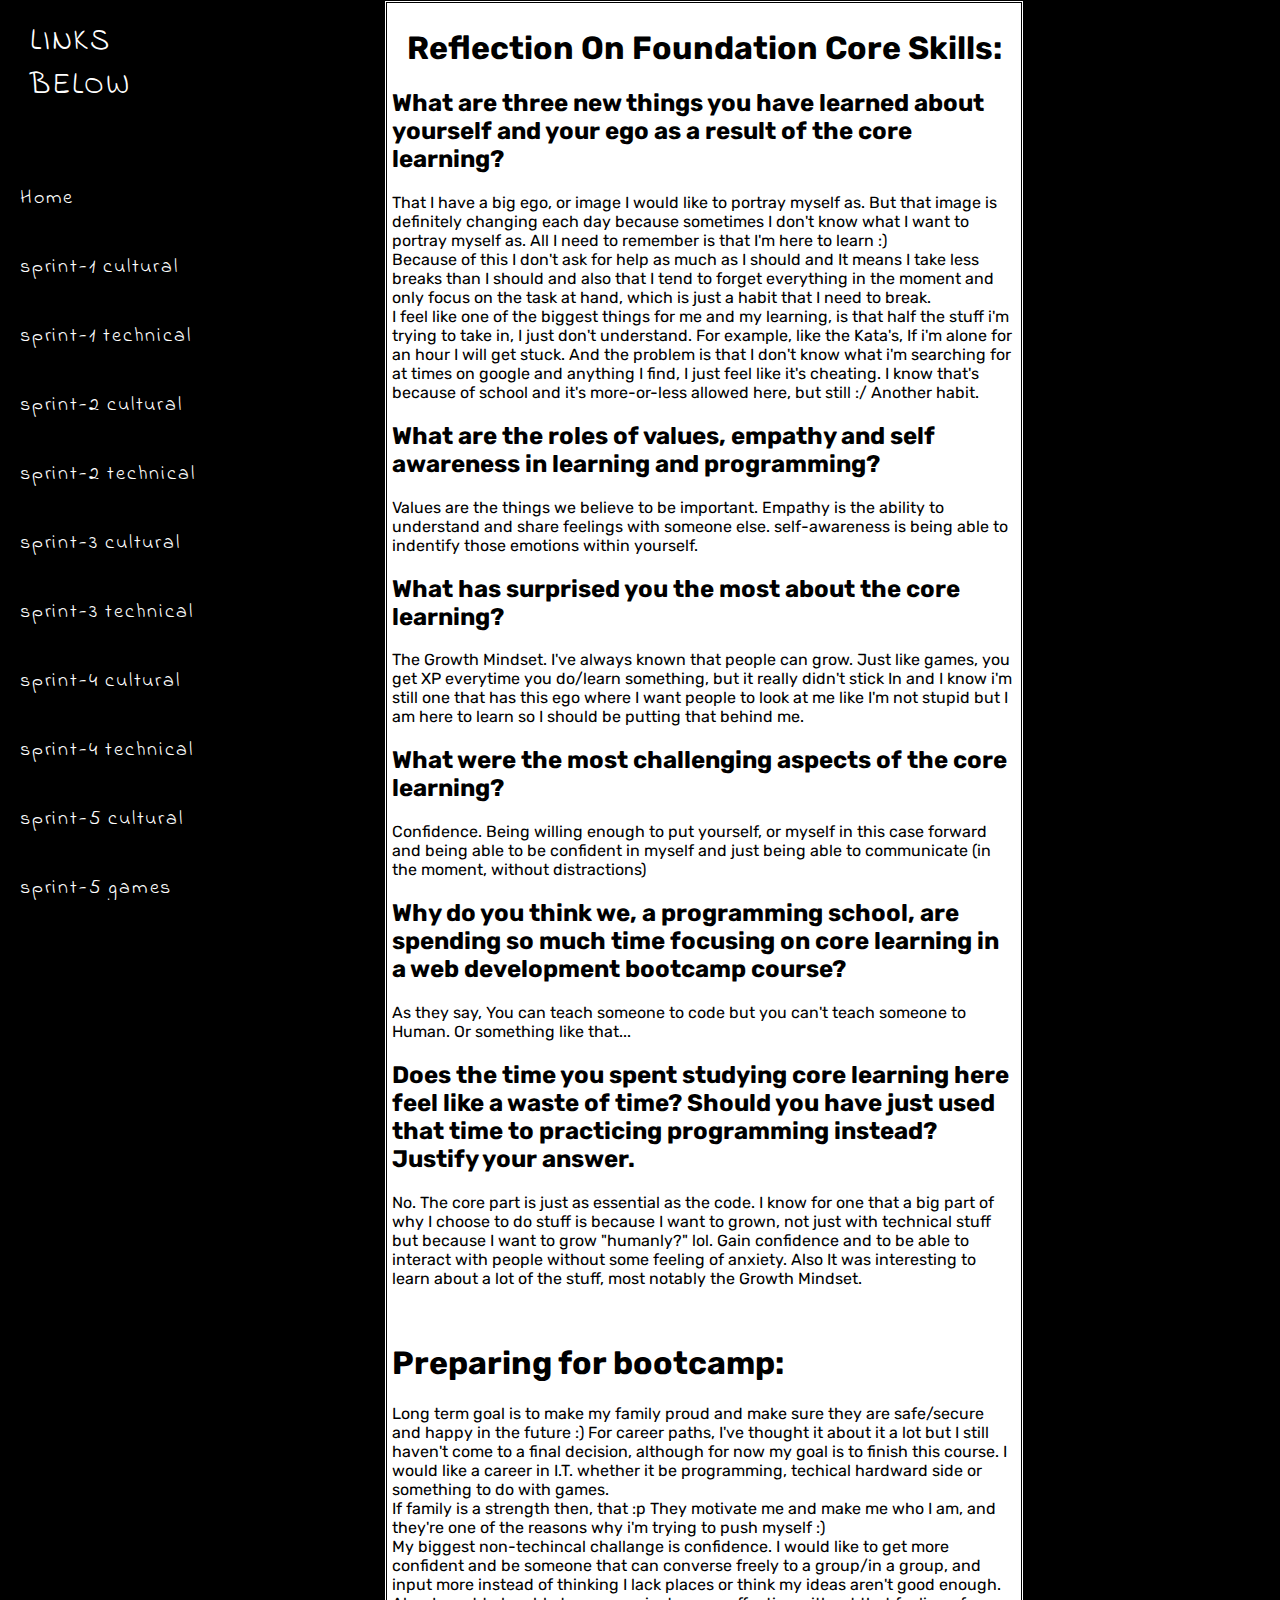
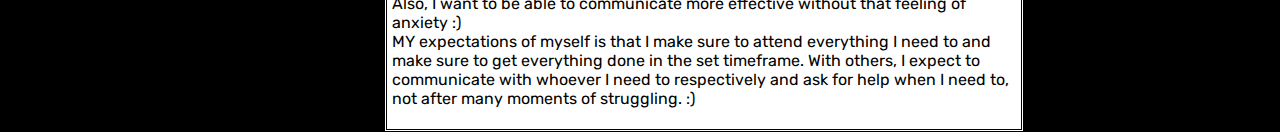
<file: blog/sprint5-cultural.html>
<!DOCTYPE html>
  <html>
    <head>
      
      <title>Chaz's blog</title>
      <meta charset="UTF-8">
      <!-- Style sheet link -->
      <link href="../styles/main.css" rel="stylesheet" type="text/css">
      <!-- The link to the font Pangolin (google font)-->
      <link href="https://fonts.googleapis.com/css2?family=Indie+Flower&family=Rubik:wght@300&display=swap" rel="stylesheet">
      
    </head>
    <body class="with-background">
      <!-- list of links or the sidebar navigation -->
      <div class="sidebar">
        <h1>Links Below</h1>
        <ul class="no-dot">
          <li><a href="../index.html">Home</a></li>
          <li><a href="sprint1-cultural.html">sprint-1 cultural</a></li>
          <li><a href="sprint1-technical.html">sprint-1 technical</a></li>
          <li><a href="sprint2-cultural.html">sprint-2 cultural</a></li>
          <li><a href="sprint2-technical.html">sprint-2 technical</a></li>
          <li><a href="sprint3-cultural.html">sprint-3 cultural</a></li>
          <li><a href="sprint3-technical.html">sprint-3 technical</a></li>
          <li><a href="sprint4-cultural.html">sprint-4 cultural</a></li>
          <li><a href="sprint4-technical.html">sprint-4 technical</a></li>
          <li><a href="sprint5-cultural.html">sprint-5 cultural</a></li>
          <li><a href="sprint5-games.html">sprint-5 games</a></li>
        </ul>
      </div>
      <div class="margin-push text-read container center-page-margin2 classic-background">
        <h1 class="center-text">
            Reflection On Foundation Core Skills:
        </h1>
        <h2>What are three new things you have learned about yourself and your ego as a result of the core learning?</h2>
        <p>
          That I have a big ego, or image I would like to portray myself as. But that image is definitely changing each day because sometimes I don't know what I want to portray myself as. All I need to remember is that I'm here to learn :)
          </br> Because of this I don't ask for help as much as I should and It means I take less breaks than I should and also that I tend to forget everything in the moment and only focus on the task at hand, which is just a habit that I need to break.
          </br> I feel like one of the biggest things for me and my learning, is that half the stuff i'm trying to take in, I just don't understand. For example, like the Kata's, If i'm alone for an hour I will get stuck. And the problem is that I don't know what i'm searching for at times on google and anything I find, I just feel like it's cheating. I know that's because of school and it's more-or-less allowed here, but still :/ Another habit.
        </p>
        <h2>What are the roles of values, empathy and self awareness in learning and programming?</h2>
        <p>
          Values are the things we believe to be important. Empathy is the ability to understand and share feelings with someone else. self-awareness is being able to indentify those emotions within yourself.
        </p>
        <h2>What has surprised you the most about the core learning?</h2>
        <p>
          The Growth Mindset. I've always known that people can grow. Just like games, you get XP everytime you do/learn something, but it really didn't stick In and I know i'm still one that has this ego where I want people to look at me like I'm not stupid but I am here to learn so I should be putting that behind me.
        </p>
        <h2>What were the most challenging aspects of the core learning?</h2>
        <p>
          Confidence. Being willing enough to put yourself, or myself in this case forward and being able to be confident in myself and just being able to communicate (in the moment, without distractions)
        </p>
        <h2>Why do you think we, a programming school, are spending so much time focusing on core learning in a web development bootcamp course?</h2>
        <p>
          As they say, You can teach someone to code but you can't teach someone to Human. Or something like that...
        </p>
        <h2>Does the time you spent studying core learning here feel like a waste of time? Should you have just used that time to practicing programming instead? Justify your answer.</h2>
        <p>
          No. The core part is just as essential as the code. I know for one that a big part of why I choose to do stuff is because I want to grown, not just with technical stuff but because I want to grow "humanly?" lol. Gain confidence and to be able to interact with people without some feeling of anxiety. Also It was interesting to learn about a lot of the stuff, most notably the Growth Mindset.
        </p>
        </br>
        <h1>Preparing for bootcamp:</h1>
        <p>
          Long term goal is to make my family proud and make sure they are safe/secure and happy in the future :) For career paths, I've thought it about it a lot but I still haven't come to a final decision, although for now my goal is to finish this course. I would like a career in I.T. whether it be programming, techical hardward side or something to do with games.
          </br> If family is a strength then, that :p They motivate me and make me who I am, and they're one of the reasons why i'm trying to push myself :)
          </br> My biggest non-techincal challange is confidence. I would like to get more confident and be someone that can converse freely to a group/in a group, and input more instead of thinking I lack places or think my ideas aren't good enough. Also, I want to be able to communicate more effective without that feeling of anxiety :)
          </br> MY expectations of myself is that I make sure to attend everything I need to and make sure to get everything done in the set timeframe. With others, I expect to communicate with whoever I need to respectively and ask for help when I need to, not after many moments of struggling. :)
        </p>
    </div>
    </body>
  </html>
</file>
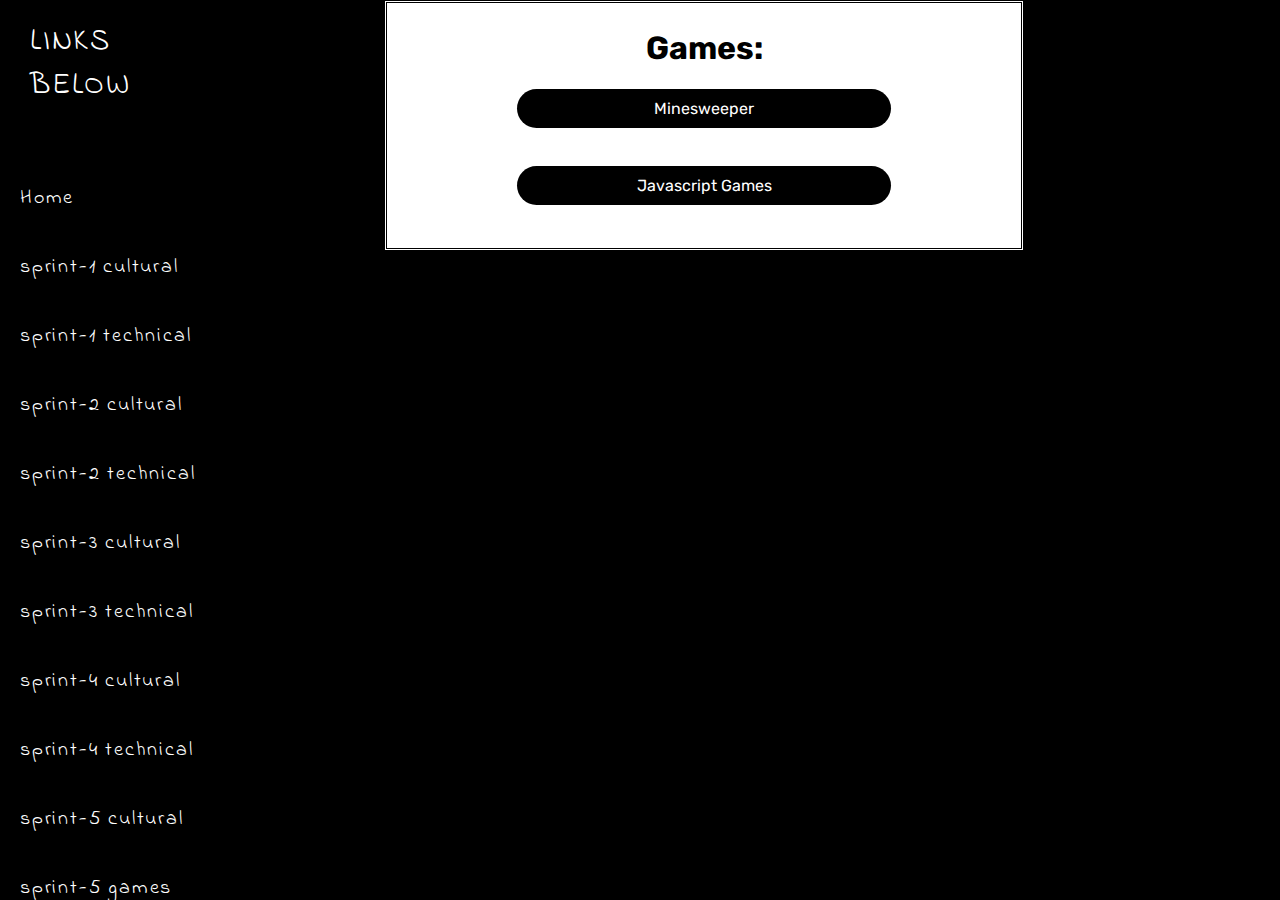
<file: blog/sprint5-games.html>
<!DOCTYPE html>
  <html>
    <head>
      
      <title>Chaz's blog</title>
      <meta charset="UTF-8">
      <!-- Style sheet link -->
      <link href="../styles/main.css" rel="stylesheet" type="text/css">
      <!-- The link to the font Pangolin (google font)-->
      <link href="https://fonts.googleapis.com/css2?family=Indie+Flower&family=Rubik:wght@300&display=swap" rel="stylesheet">
      
    </head>
    <body class="with-background">
      <!-- list of links or the sidebar navigation -->
      <div class="sidebar">
        <h1>Links Below</h1>
        <ul class="no-dot">
          <li><a href="../index.html">Home</a></li>
          <li><a href="sprint1-cultural.html">sprint-1 cultural</a></li>
          <li><a href="sprint1-technical.html">sprint-1 technical</a></li>
          <li><a href="sprint2-cultural.html">sprint-2 cultural</a></li>
          <li><a href="sprint2-technical.html">sprint-2 technical</a></li>
          <li><a href="sprint3-cultural.html">sprint-3 cultural</a></li>
          <li><a href="sprint3-technical.html">sprint-3 technical</a></li>
          <li><a href="sprint4-cultural.html">sprint-4 cultural</a></li>
          <li><a href="sprint4-technical.html">sprint-4 technical</a></li>
          <li><a href="sprint5-cultural.html">sprint-5 cultural</a></li>
          <li><a href="sprint5-games.html">sprint-5 games</a></li>
        </ul>
      </div>
      <div class="margin-push text-read container center-page-margin2 classic-background">
        <h1 class="center-text">
            Games:
        </h1>
        <a href="https://chaz-ratima.github.io/minesweeper/" class="centerbox boxed text-read" >Minesweeper</a>
        </br>
        </br>
        <a href="https://chaz-ratima.github.io/javascript-carnival/" class="centerbox boxed text-read">Javascript Games</a>
        </br>
        </br>
    </div>
    </body>
  </html>
</file>
<file: styles/main.css>
/* code that I would use if I had ownership of the gif below */

a{
    color: orangered;
}

.classic-background{
    background-color: white;

}

/* .smaller-pages{
    box-sizing: border-box;
    height:100vh;
} */
    
.with-background{
    margin: 0;
    background-image: url("https://img5.goodfon.com/wallpaper/nbig/9/d8/goroku-art-anime-devushka-priroda-derevia-zakat.jpg");
    background-size: cover;
    background-color: black;
    
}

.sidebar{
    position: fixed;        /* fixed on the page, so it always stays */
    width: 250px;           /* sidebar is 250px */
    top: 0;                 /*keeps the sidebar to the top, left and bottom of the page */
    left: 0;
    bottom: 0;
    background: black;    /* black box */
    overflow-y: scroll;      /* If there is more than [x] content on page, add a scrollbar (only for sidebar) */
}

/* Size of Scrollbar */
::-webkit-scrollbar {
    width: 10px;
}

/* background of scrollbar */
::-webkit-scrollbar-track {
    background:rgb(56, 55, 55);
}

/* Scrollbar handle */
::-webkit-scrollbar-thumb {
    background: white;
}

/* Hover for scrollbar handle */
::-webkit-scrollbar-thumb:hover {
    background: yellow;
}


.sidebar h1{
    display: block;                          /* displays text as blocks */
    padding: 10px 20px 50px 20px;            /* pushes the text below even further, but also spaces the text properly (maybe a better way but oh well) */
    color: white;                          /* text is white */
    text-decoration: none;
    font-family: 'Indie Flower', cursive;     /* font from google */
    letter-spacing: 1.8px;                   /* letter spacing looks nicer */
    text-transform: uppercase;               /* changes the text to uppercase lettering */
    font-weight: 400;
    font-size: 30px;
    margin: 10px;
}

.sidebar a{
    display: block;
    padding: 10px 20px 30px 20px;
    color: white;
    text-decoration: none;
    font-size: 20px;
    font-family: 'Indie Flower', cursive; 
    letter-spacing: 1.8px;
}


/* makes the text green when active but with the changes in color to the text already, it doesn't show the green properly, unless i change the hover to white/no color */
/* 
.sidebar a:active{
    color:green;
} */


.sidebar a:hover{
    color: yellow;                    /* color it changes to after transition */
    margin-left: 20px;                  /* moves the text to the left */
    transition:0.4s;                    /* how fast it moves */
}

.no-dot{
    list-style-type: none;
    padding:0;
}

/* Text needs to be pushed to the side so it doesn't get overlapped by the sidebar*/
.margin-push{
    margin-left: 255px;
}

.text-format{
    color:black;
    font-family: 'Indie Flower', cursive;
}

.text-read{
    font-family: 'Rubik', sans-serif;
    color: black;
}

.link-format{
    text-decoration: none;
    color:black;
}

.center-text{
    text-align: center;
}

.boxed {
    background-color: black;
    border-radius: 25px;
    color: white;
    padding: 10px 10px;
    margin-left: 20%;
    margin-right: 20%;
    text-align: center;
    text-decoration: none;
    display: inline-block;
  }
  
 .boxed:hover {
        color: yellow;
        padding-left: 50px;
        transition:0.4s;
  }

.centerbox {
    text-align: center;
    display: block;
}



/* need to figure the code below out because it pushes white space onto the website but I think I know why and it's due to the padding but before I fixed it, It was a big problem */
/*
#my-page-header{
    color:black;
    position: relative;
    padding-top: 600px;
    padding-left: 270px;
    text-transform: uppercase;
    font-size: 70px;
}



#my-page-text{
    color:black;
    position: relative;
    padding-top:100px;
    padding-left:270px;
    text-transform: uppercase;
    font-size: 45px;
} */



.big-h1{
    font-size: 60px;
}

#home-page-h1-position{
    top: 500px;
    position: relative;
}

#home-page-text{
    top: 500px;
    left: 0px;
    font-size: 40px;
    position: relative;
}

#home-page-picture{
    position: absolute;
    top:5px;
    right:5px;
}



.container{
    border: black;
    border-style: double;

    padding:5px;
}

.center-page-margin{
    margin-left:30%;
    margin-right: 20%;
    text-align: center;
}

.center-page-margin2{
    margin-left:30%;
    margin-right: 20%;
}

#chaz:hover{
    background-image: linear-gradient(to left, violet, indigo, blue, green, yellow, orange, red); /*makes the background color "rainbow" */
}

.uppercase{
    text-transform: uppercase;
    text-decoration: underline;
}
</file>
